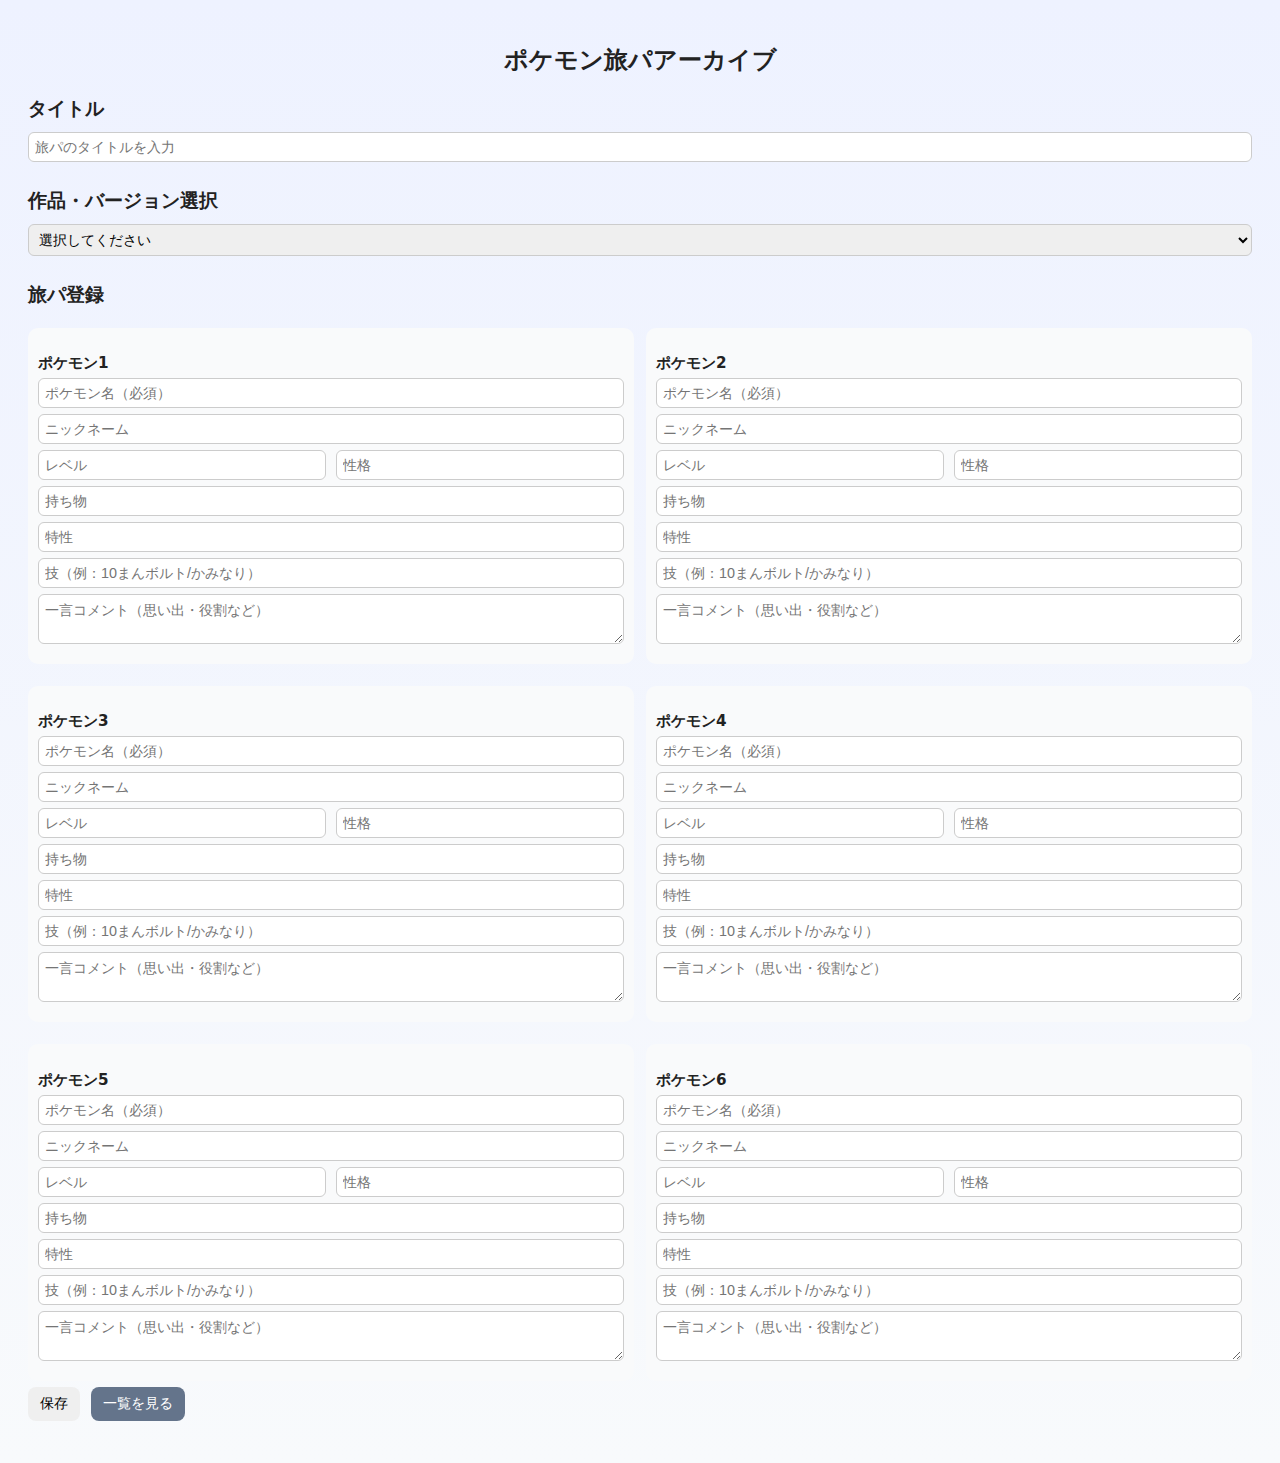
<file: index.html>
<!DOCTYPE html>
<html lang="ja">
<head>
  <meta charset="UTF-8" />
  <title>ポケモン旅パアーカイブ</title>
  <meta name="viewport" content="width=device-width, initial-scale=1" />
  <link rel="stylesheet" href="style.css">
</head>
<body>

<h1>ポケモン旅パアーカイブ</h1>

<h2>タイトル</h2>
<input id="partyTitle" placeholder="旅パのタイトルを入力">

<h2>作品・バージョン選択</h2>
<select id="versionSelect">
  <option value="">選択してください</option>
</select>

<h2>旅パ登録</h2>
<div class="party" id="partyArea"></div>

<button onclick="saveParty()">保存</button>
<button class="back" onclick="goList()">一覧を見る</button>

<script>
const PARTY_SIZE = 6;
const partyArea = document.getElementById('partyArea');
const versionSelect = document.getElementById('versionSelect');
const partyTitle = document.getElementById('partyTitle');

/* 作品・バージョン読み込み */
fetch('pokemon_games.json')
  .then(r => r.json())
  .then(data => {
    data.generations.forEach(gen => {
      gen.games.forEach(game => {
        game.versions.forEach(v => {
          const opt = document.createElement('option');
          opt.value = v.version_id;
          opt.textContent = `${gen.generation_name} / ${v.version_name}`;
          versionSelect.appendChild(opt);
        });
      });
    });
  });

const party = Array.from({ length: PARTY_SIZE }, () => ({
  name: '', nickname: '', level: '', item: '', ability: '', moves: '', nature: '', comment: ''
}));

function renderParty() {
  partyArea.innerHTML = '';
  party.forEach((p, i) => {
    const div = document.createElement('div');
    div.className = 'pokemon';
    div.innerHTML = `
      <h3>ポケモン${i + 1}</h3>
      <input placeholder="ポケモン名（必須）" oninput="party[${i}].name=this.value">
      <input placeholder="ニックネーム" oninput="party[${i}].nickname=this.value">
      <div class="row">
        <input placeholder="レベル" oninput="party[${i}].level=this.value">
        <input placeholder="性格" oninput="party[${i}].nature=this.value">
      </div>
      <input placeholder="持ち物" oninput="party[${i}].item=this.value">
      <input placeholder="特性" oninput="party[${i}].ability=this.value">
      <input placeholder="技（例：10まんボルト/かみなり）" oninput="party[${i}].moves=this.value">
      <textarea placeholder="一言コメント（思い出・役割など）"
        oninput="party[${i}].comment=this.value"></textarea>
    `;
    partyArea.appendChild(div);
  });
}

function saveParty() {
  const versionId = versionSelect.value;
  const title = partyTitle.value.trim();
  if (!title) { alert('タイトルを入力してください'); return; }
  if (!versionId) { alert('作品・バージョンを選択してください'); return; }
  if (!party.some(p => p.name.trim())) { alert('最低1体はポケモン名を入力してください'); return; }

  const list = JSON.parse(localStorage.getItem('pokemonParties') || '[]');
  const editing = JSON.parse(localStorage.getItem('editingParty') || 'null');
  if (editing) {
    editing.version_id = Number(versionId);
    editing.title = title;
    editing.party = party;
    list.splice(list.findIndex(p => p.id===editing.id), 1, editing);
    localStorage.removeItem('editingParty');
  } else {
    list.push({ id: Date.now(), version_id: Number(versionId), title, party });
  }
  localStorage.setItem('pokemonParties', JSON.stringify(list));
  alert('保存しました');
}

function goList() {
  localStorage.removeItem('editingParty');
  location.href = 'list.html';
}

/* 編集用データの反映 */
const editingParty = JSON.parse(localStorage.getItem('editingParty') || 'null');
if (editingParty) {
  partyTitle.value = editingParty.title || '';
  editingParty.party.forEach((p, i) => { Object.assign(party[i], p); });
}
renderParty();
</script>
</body>
</html>
</file>
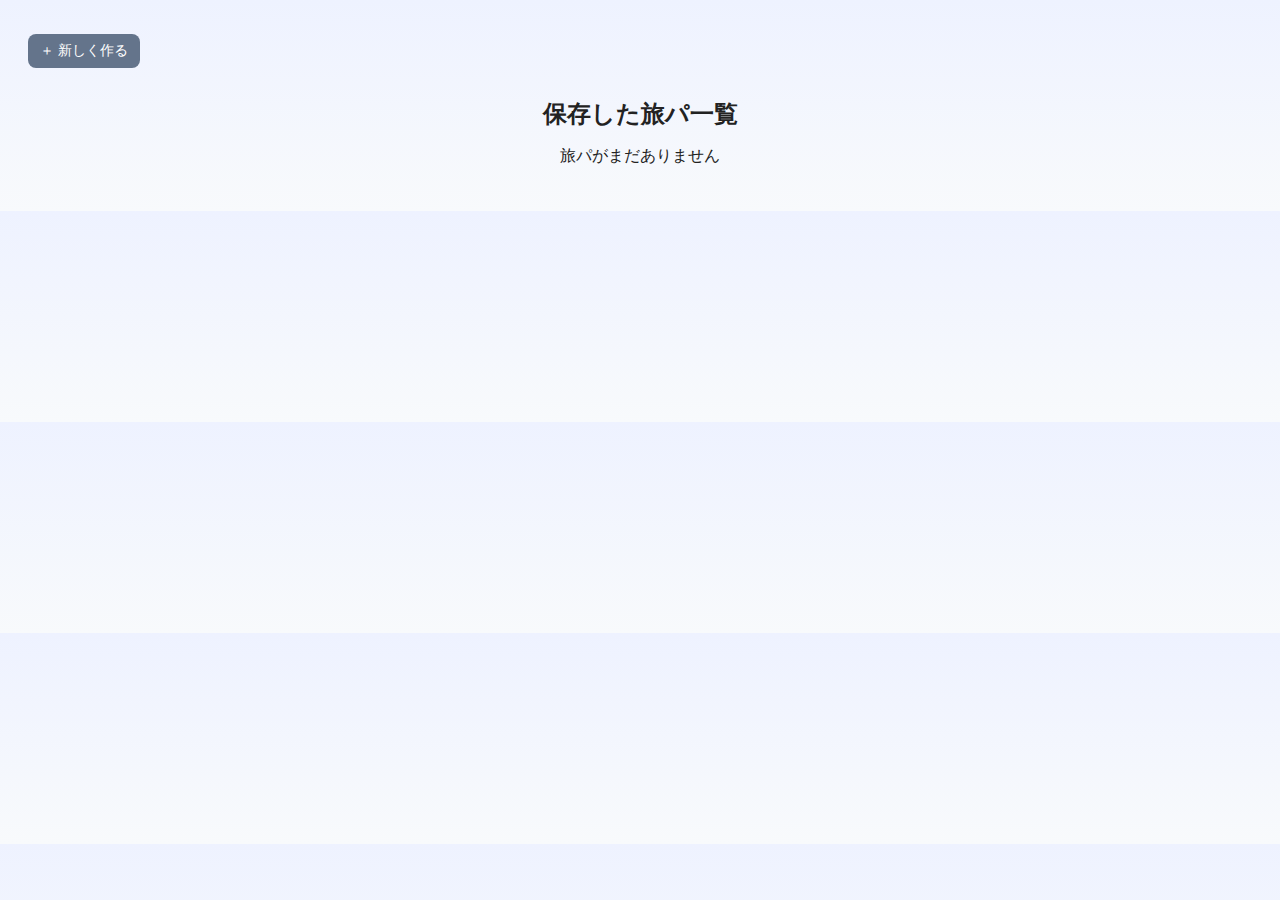
<file: List.html>
<!DOCTYPE html>
<html lang="ja">
<head>
<meta charset="UTF-8">
<title>旅パ一覧</title>
<meta name="viewport" content="width=device-width, initial-scale=1">
<link rel="stylesheet" href="style.css">
</head>
<body>

<button class="back" onclick="goCreate()">＋ 新しく作る</button>
<h1>保存した旅パ一覧</h1>
<div id="list"></div>

<script>
const list = document.getElementById('list');
const parties = JSON.parse(localStorage.getItem('pokemonParties') || '[]');

if (parties.length === 0) {
  list.innerHTML = '<p style="text-align:center;">旅パがまだありません</p>';
}

parties.forEach(p => {
  const shareUrl = `${location.origin}${location.pathname.replace('list.html','')}view.html?id=${p.id}`;
  const shareText = encodeURIComponent(`旅パ「${p.title || 'タイトルなし'}」`);

  const div = document.createElement('div');
  div.className = 'party-card';

  let html = `<div class="title">${p.title || '（タイトルなし）'}</div>`;
  p.party.filter(pk => pk.name).forEach(pk => {
    html += `
      <div class="pokemon">
        <div class="pokemon-name">${pk.nickname ? `${pk.nickname}（${pk.name}）` : pk.name}</div>
        <div class="info">
${pk.level ? `Lv.${pk.level}\n` : ''}\
${pk.nature ? `性格：${pk.nature}\n` : ''}\
${pk.item ? `持ち物：${pk.item}\n` : ''}\
${pk.ability ? `特性：${pk.ability}\n` : ''}\
${pk.moves ? `技：${pk.moves}\n` : ''}\
${pk.comment ? `コメント：${pk.comment}` : ''}
        </div>
      </div>
    `;
  });

  html += `
    <div class="actions">
      <button class="edit" onclick="editParty(${p.id})">編集</button>
      <button class="delete" onclick="deleteParty(${p.id})">削除</button>
      <button class="share" onclick="copyUrl('${shareUrl}')">URLコピー</button>
      <a href="https://twitter.com/intent/tweet?text=${shareText}&url=${encodeURIComponent(shareUrl)}" target="_blank">
        <button class="share">X投稿</button>
      </a>
    </div>
  `;
  div.innerHTML = html;
  list.appendChild(div);
});

function editParty(id) {
  const party = parties.find(p => p.id === id);
  localStorage.setItem('editingParty', JSON.stringify(party));
  location.href = 'index.html';
}

function deleteParty(id) {
  if (!confirm('削除しますか？')) return;
  localStorage.setItem(
    'pokemonParties',
    JSON.stringify(parties.filter(p => p.id !== id))
  );
  location.reload();
}

function goCreate() { location.href = 'index.html'; }

function copyUrl(url) {
  navigator.clipboard.writeText(url);
  alert('URLをコピーしました');
}
</script>
</body>
</html>
</file>
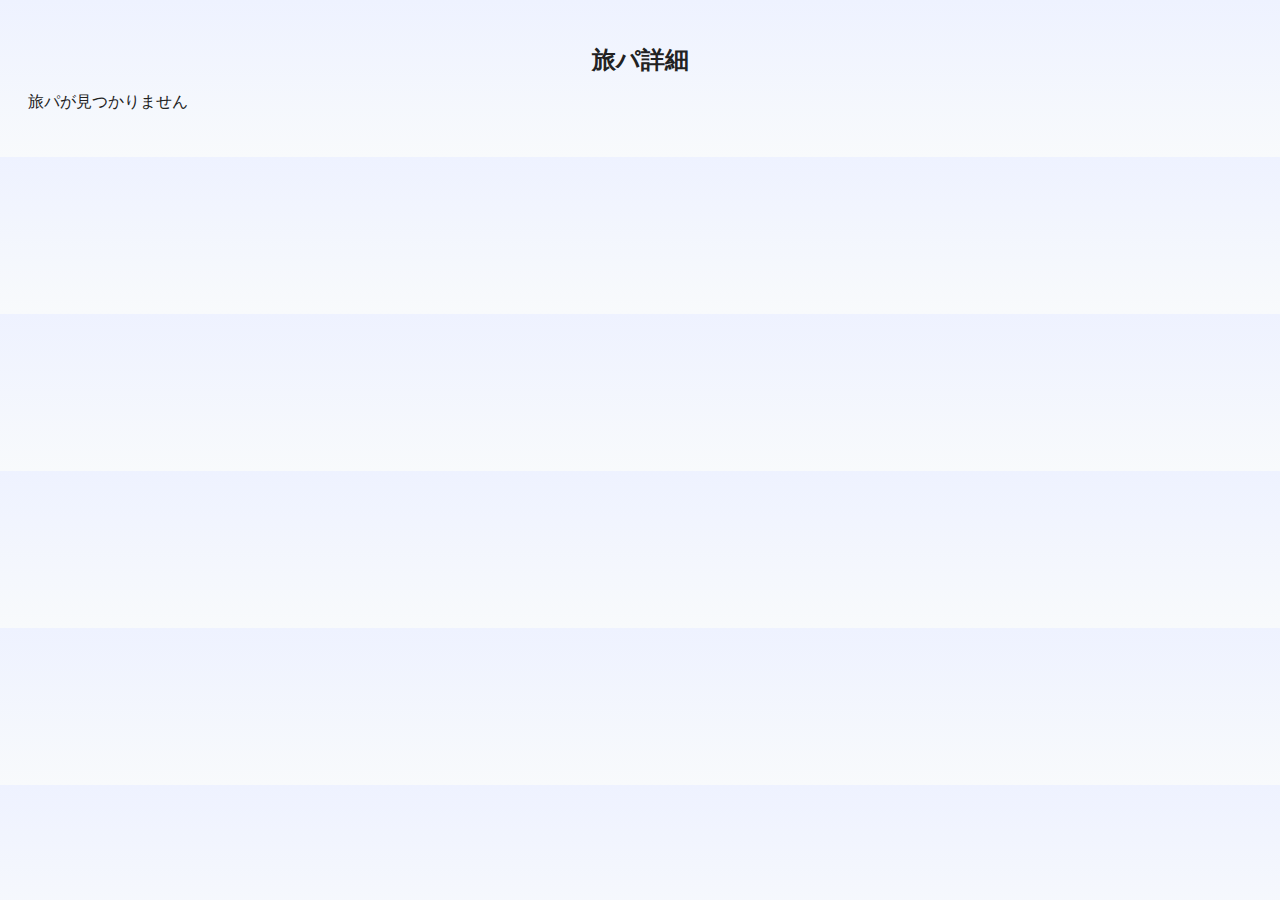
<file: view.html>
<!DOCTYPE html>
<html lang="ja">
<head>
<meta charset="UTF-8">
<title>旅パ詳細</title>
<meta name="viewport" content="width=device-width, initial-scale=1">
<link rel="stylesheet" href="style.css">
</head>
<body>
<h1>旅パ詳細</h1>
<div id="partyDetail"></div>

<script>
const urlParams = new URLSearchParams(location.search);
const id = Number(urlParams.get('id'));
const parties = JSON.parse(localStorage.getItem('pokemonParties') || '[]');
const p = parties.find(p => p.id === id);
const container = document.getElementById('partyDetail');

if (!p) {
  container.innerHTML = '<p>旅パが見つかりません</p>';
} else {
  let html = `<div class="party-card"><div class="title">${p.title || '（タイトルなし）'}</div>`;
  p.party.filter(pk => pk.name).forEach(pk => {
    html += `
      <div class="pokemon-detail">
        <div class="pokemon-name">${pk.nickname ? `${pk.nickname}（${pk.name}）` : pk.name}</div>
        <div class="info">
${pk.level ? `Lv.${pk.level}\n` : ''}\
${pk.nature ? `性格：${pk.nature}\n` : ''}\
${pk.item ? `持ち物：${pk.item}\n` : ''}\
${pk.ability ? `特性：${pk.ability}\n` : ''}\
${pk.moves ? `技：${pk.moves}\n` : ''}\
${pk.comment ? `コメント：${pk.comment}` : ''}
        </div>
      </div>
    `;
  });
  html += `</div>`;
  container.innerHTML = html;
}
</script>
</body>
</html>
</file>
<file: style.css>
/* style.css */
body {
  font-family: system-ui, -apple-system, BlinkMacSystemFont, "Segoe UI", sans-serif;
  background: linear-gradient(180deg, #eef2ff, #f8fafc);
  padding: 20px;
  color: #222;
}

h1 { font-size: 1.5rem; margin-bottom: 16px; text-align: center; }
h2 { font-size: 1.2rem; margin: 20px 0 10px; }

.party-card {
  background: #ffffff;
  border-radius: 14px;
  padding: 16px;
  margin-bottom: 18px;
  box-shadow: 0 8px 20px rgba(0,0,0,0.08);
}

.title {
  font-weight: bold;
  font-size: 1.1rem;
  margin-bottom: 8px;
  border-left: 4px solid #4f7cff;
  padding-left: 8px;
}

.pokemon, .pokemon-detail {
  background: #f9fafb;
  border-radius: 10px;
  padding: 10px;
  margin-top: 10px;
}

.pokemon h3, .pokemon-name {
  font-weight: bold;
  font-size: 0.95rem;
  margin-bottom: 4px;
}

.info {
  font-size: 0.85rem;
  color: #444;
  white-space: pre-line;
}

.actions {
  margin-top: 12px;
}

button {
  margin-top: 6px;
  margin-right: 6px;
  padding: 8px 12px;
  border-radius: 8px;
  border: none;
  cursor: pointer;
  font-size: 0.85rem;
  transition: 0.2s;
}

button:hover { opacity: 0.85; }

.edit { background: #4f7cff; color: #fff; }
.delete { background: #ff4f4f; color: #fff; }
.share { background: #22c55e; color: #fff; }
.back { background: #64748b; color: #fff; margin-bottom: 14px; }

input, select, textarea {
  width: 100%;
  padding: 6px;
  margin-bottom: 6px;
  box-sizing: border-box;
  border-radius: 6px;
  border: 1px solid #ccc;
  font-size: 0.9rem;
}

textarea { resize: vertical; min-height: 50px; }

.row { display: grid; grid-template-columns: repeat(2, 1fr); gap: 10px; }
.party { display: grid; grid-template-columns: repeat(2, 1fr); gap: 12px; }

@media (max-width: 600px) {
  .party-card { padding: 14px; }
}
</file>
